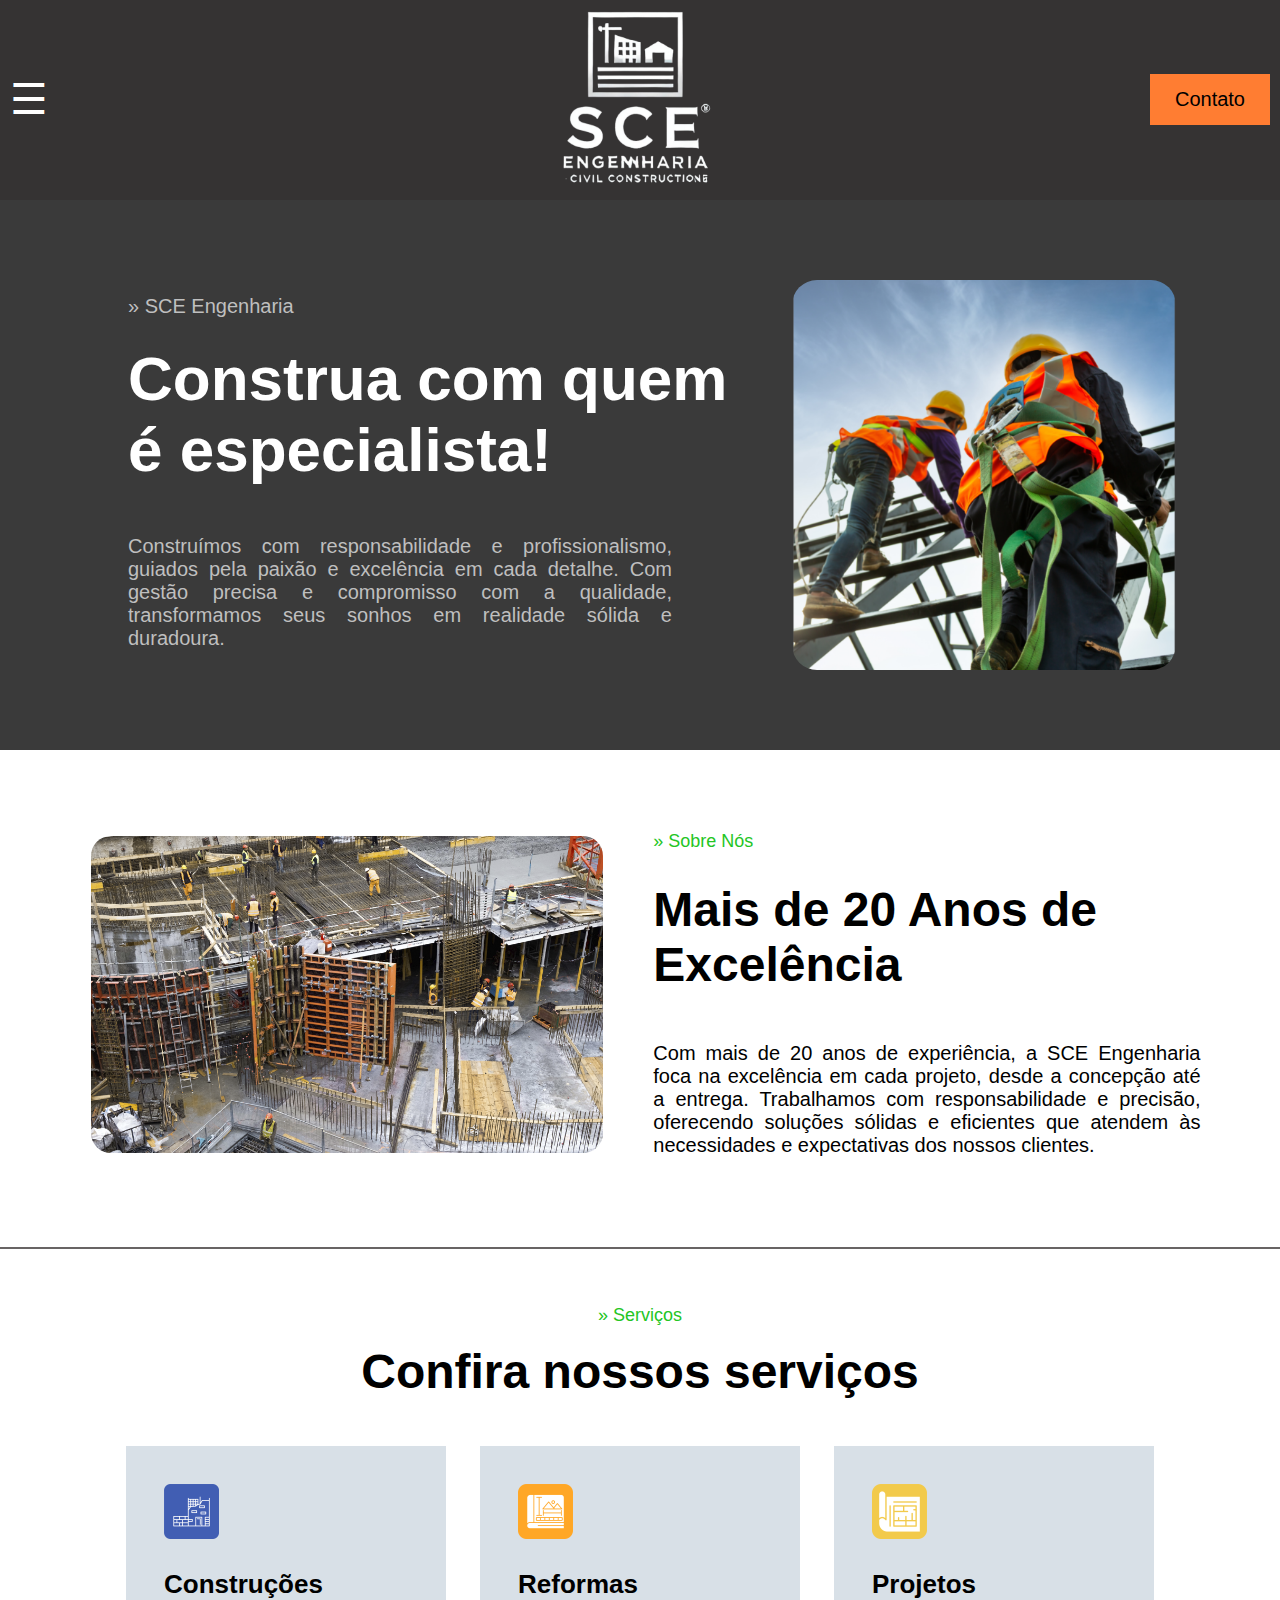
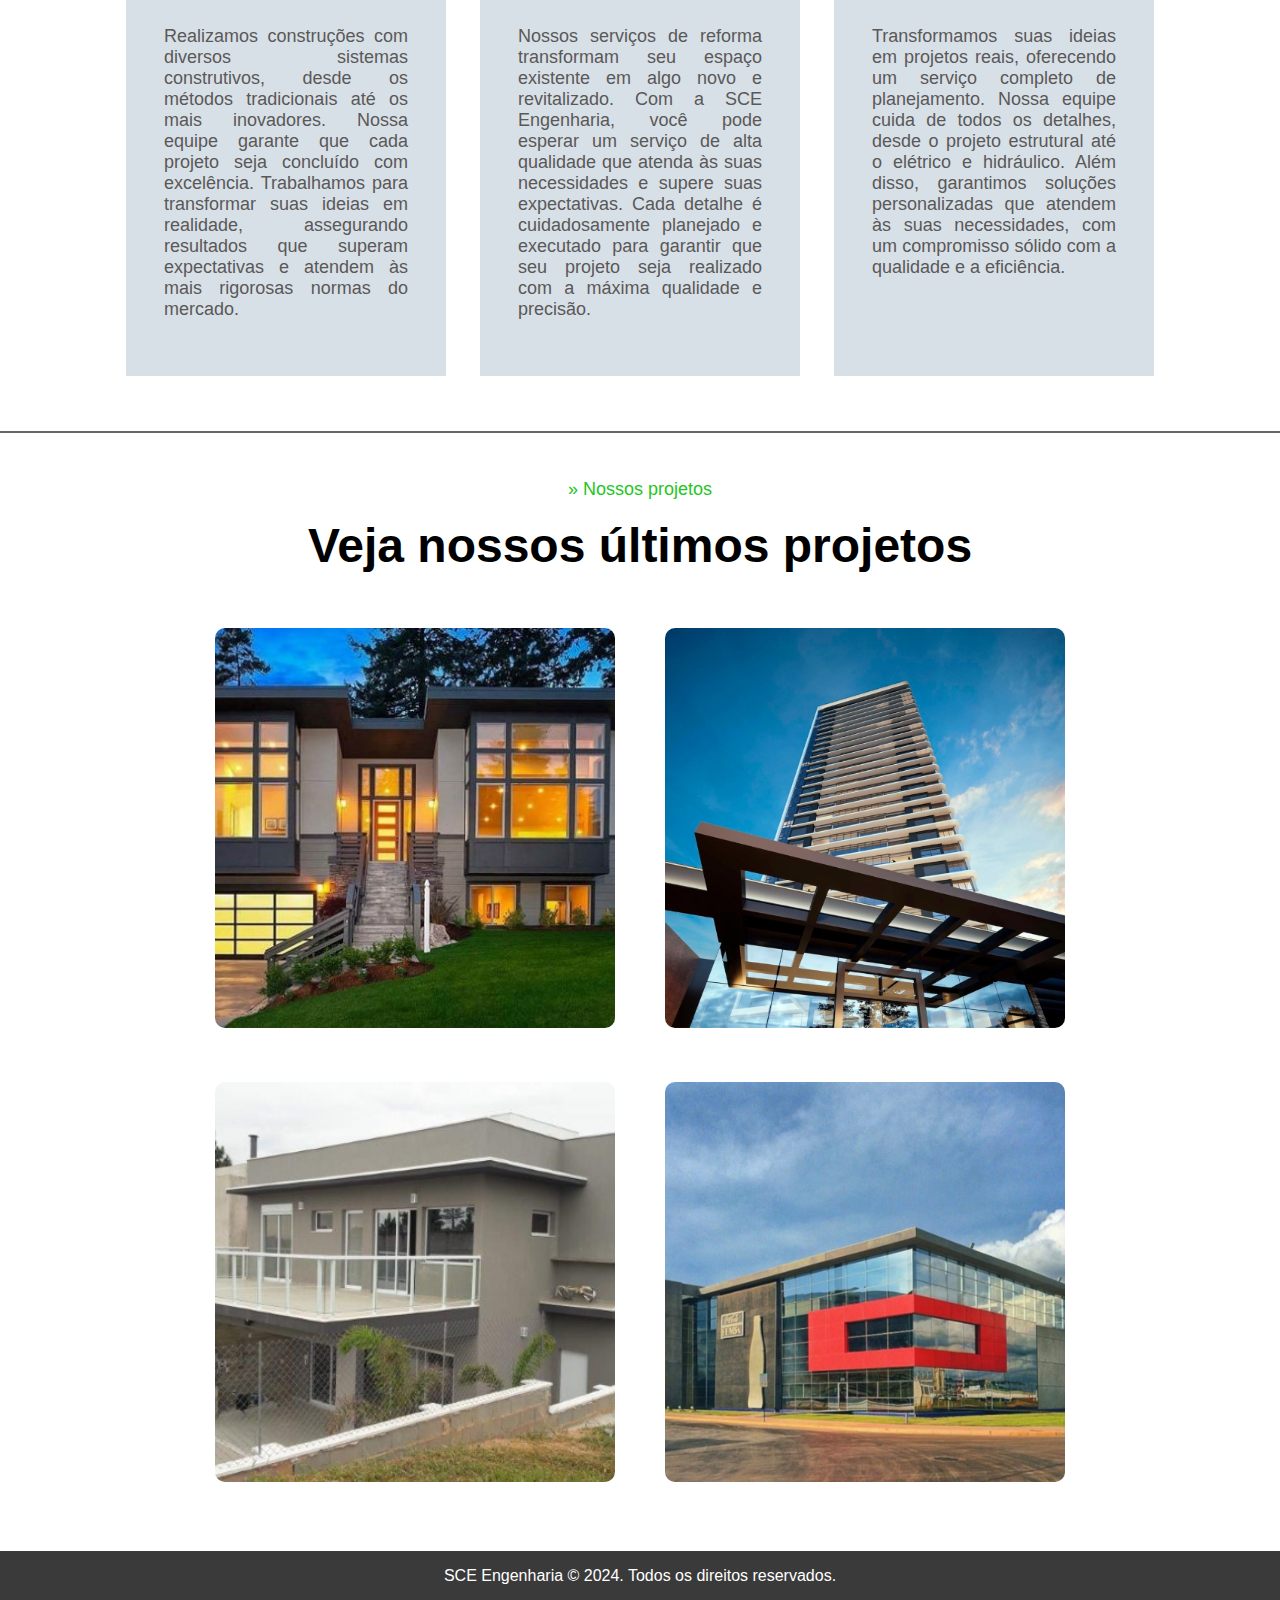
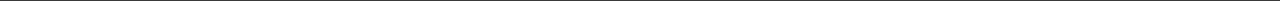
<file: index.html>
<!DOCTYPE html>
<html lang="pt-br">

<head>
    <meta charset="UTF-8">
    <meta name="viewport" content="width=device-width, initial-scale=1.0">
    <link rel="stylesheet" href="./estilos/layout.css">
    <link rel="stylesheet" href="./estilos/home.css">
    <link rel="icon" href="./imagens/logoFavicon.ico">
    <script src="./script/menuLayout.js"></script>
    <title>SCE Engenharia</title>
</head>

<body>
    <header>
        <section class="menuContainer">
            <button type="button" class="btnNav" onclick="exibirMenu()">&#9776</button>
            <nav>
                <ul id="menu">
                    <li><a href="index.html">Home</a></li>
                    <li><a href="./paginas/projetos.html">Projetos</a></li>
                    <li><a href="./paginas/sobre.html">Sobre</a></li>
                    <li><a href="./paginas/contato.html">Contato</a></li>
                </ul>
            </nav>
        </section>
        <a href="index.html"><img src="./imagens/logoSCE.png" class="logo"></a>
        <a href="./paginas/contato.html" class="btnContato">Contato</a>
    </header>
    <main>
        <section class="sceEngenharia">
            <article class="textContainerSceEngenharia">
                <p>» SCE Engenharia</p>
                <h1>Construa com quem é especialista!</h1>
                <p>Construímos com responsabilidade e profissionalismo, guiados pela paixão e excelência em cada
                    detalhe.
                    Com gestão precisa e compromisso com a qualidade, transformamos seus sonhos em realidade sólida e
                    duradoura.</p>
            </article>
            <img src="./imagens/home/imgHome.png">
        </section>
        <section class="sobre">
            <img src="./imagens/home/imgHomeSobre.png">
            <article class="textContainerSobre">
                <p class="assuntoSobre">» Sobre Nós</p>
                <h1>Mais de 20 Anos de Excelência</h1>
                <p>Com mais de 20 anos de experiência, a SCE Engenharia foca na excelência em cada projeto, desde a
                    concepção até a entrega. Trabalhamos com responsabilidade e precisão, oferecendo soluções sólidas e
                    eficientes que atendem às necessidades e expectativas dos nossos clientes.</p>
            </article>
        </section>
        <hr>
        <section class="servicos">
            <p class="assunto">» Serviços</p>
            <h1 class="tituloHome">Confira nossos serviços</h1>
            <section class="posterContainer">
                <article class="posterServicos">
                    <img src="./imagens/home/iconConstruções.png">
                    <h3>Construções</h3>
                    <p>Realizamos construções com diversos sistemas construtivos, desde os métodos tradicionais até os
                        mais
                        inovadores. Nossa equipe garante que cada projeto seja concluído com excelência. Trabalhamos
                        para
                        transformar suas ideias em realidade, assegurando resultados que superam expectativas e atendem
                        às
                        mais rigorosas normas do mercado.</p>
                </article>
                <article class="posterServicos">
                    <img src="./imagens/home/iconReformas.png">
                    <h3>Reformas</h3>
                    <p>Nossos serviços de reforma transformam seu espaço existente em algo novo e revitalizado. Com a
                        SCE
                        Engenharia, você pode esperar um serviço de alta qualidade que atenda às suas necessidades e
                        supere
                        suas expectativas. Cada detalhe é cuidadosamente planejado e executado para garantir que seu
                        projeto
                        seja realizado com a máxima qualidade e precisão.</p>
                </article>
                <article class="posterServicos">
                    <img src="./imagens/home/iconProjetos.png">
                    <h3>Projetos</h3>
                    <p>Transformamos suas ideias em projetos reais, oferecendo um serviço completo de planejamento.
                        Nossa
                        equipe cuida de todos os detalhes, desde o projeto estrutural até o elétrico e hidráulico. Além
                        disso, garantimos soluções personalizadas que atendem às suas necessidades, com um compromisso
                        sólido com a qualidade e a eficiência.</p>
                </article>
            </section>
        </section>
        <hr>
        <section class="projetos">
            <p class="assunto">» Nossos projetos</p>
            <h1 class="tituloHome">Veja nossos últimos projetos</h1>
            <section class="projetosContainer">
                <figure class="imgContainer">
                    <img src="./imagens/home/imgHomeProjetos0.jpg" class="imgProjetos">
                    <figcaption>Projeto, Campinas</figcaption>
                </figure>
                <figure class="imgContainer">
                    <img src="./imagens/home/imgHomeProjetos1.jpg" class="imgProjetos">
                    <figcaption>Projeto, São Paulo</figcaption>
                </figure>
                <figure class="imgContainer">
                    <img src="./imagens/home/imgHomeProjetos2.jpg" class="imgProjetos">
                    <figcaption>Projeto, Sorocaba</figcaption>
                </figure>
                <figure class="imgContainer">
                    <img src="./imagens/home/imgHomeProjetos3.jpg" class="imgProjetos">
                    <figcaption>Projeto, Coca-Cola FEMSA</figcaption>
                </figure>
            </section>
        </section>
    </main>
    <footer>
        <p>SCE Engenharia &copy; 2024. Todos os direitos reservados.</p>
    </footer>
</body>

</html>
</file>
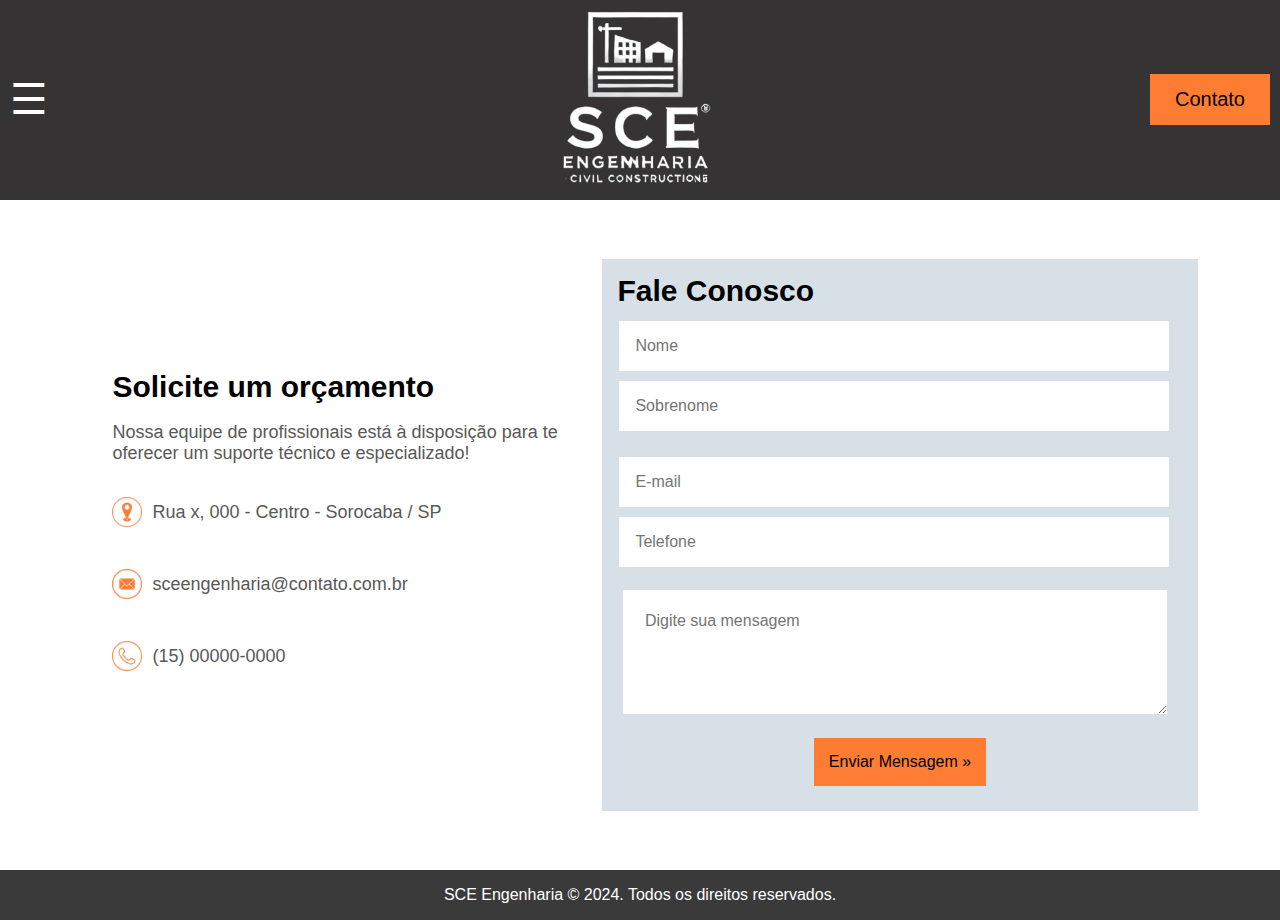
<file: paginas/contato.html>
<!DOCTYPE html>
<html lang="pt-br">

<head>
    <meta charset="UTF-8">
    <meta name="viewport" content="width=device-width, initial-scale=1.0">
    <link rel="stylesheet" href="../estilos/contato.css">
    <link rel="stylesheet" href="../estilos/layout.css">
    <link rel="icon" href="../imagens/logoFavicon.ico">
    <script src="../script/menuLayout.js"></script>
    <script src="../script/formContato.js"></script>
    <title>SCE Engenharia</title>
</head>

<body>
    <header>
        <section class="menuContainer">
            <button type="button" class="btnNav" onclick="exibirMenu()">&#9776</button>
            <nav>
                <ul id="menu">
                    <li><a href="../index.html">Home</a></li>
                    <li><a href="projetos.html">Projetos</a></li>
                    <li><a href="sobre.html">Sobre</a></li>
                    <li><a href="contato.html">Contato</a></li>
                </ul>
            </nav>
        </section>
        <a href="../index.html"><img src="../imagens/logoSCE.png" class="logo"></a>
        <a href="contato.html" class="btnContato">Contato</a>
    </header>
    <main>
        <section class="container">
            <article class="contactArticle">
                <h1>Solicite um orçamento</h1>
                <p>Nossa equipe de profissionais está à disposição para te oferecer um suporte técnico e especializado!</p>
                <section class="info">
                    <section class="articleItem">
                        <img src="../imagens/contato/iconLocal.png" class="icon">
                        <p>Rua x, 000 - Centro - Sorocaba / SP</p>
                    </section>
                    <section class="articleItem">
                        <img src="../imagens/contato/iconEmail.png" class="icon">
                        <p>sceengenharia@contato.com.br</p>
                    </section>
                    <section class="articleItem">
                        <img src="../imagens/contato/iconTel.png" class="icon">
                        <p>(15) 00000-0000</p>
                    </section>
                </section>
            </article>
            <section class="formContainer">
                <form action="#">
                    <h1>Fale Conosco</h3>
                    <fieldset class="divForm">
                        <input type="text" name="nome" placeholder="Nome" required>
                        <input type="text" name="sobrenome" placeholder="Sobrenome" required>
                    </fieldset>
                    <fieldset class="divForm">
                        <input type="text" name="email" placeholder="E-mail" required>
                        <input type="tel" name="tel" placeholder="Telefone" required>
                    </fieldset>
                    <!-- <fieldset class="divFormText"> -->
                        <textarea rows="4" name="msg" placeholder="Digite sua mensagem" required></textarea>
                    <!-- </fieldset> -->
                    <button type="button" class="btnForm" onclick="enviarForm(this.form)">Enviar Mensagem »</button>
                    <fieldset id="exibirForm">
                        <legend>Informações</legend>
                        <textarea id="exibirInfo" readonly></textarea>
                    </fieldset>
                </form>
            </section>
        </section>
            </main>
    <footer>
        <p>SCE Engenharia &copy; 2024. Todos os direitos reservados.</p>
    </footer>
</body>

</html>
</file>
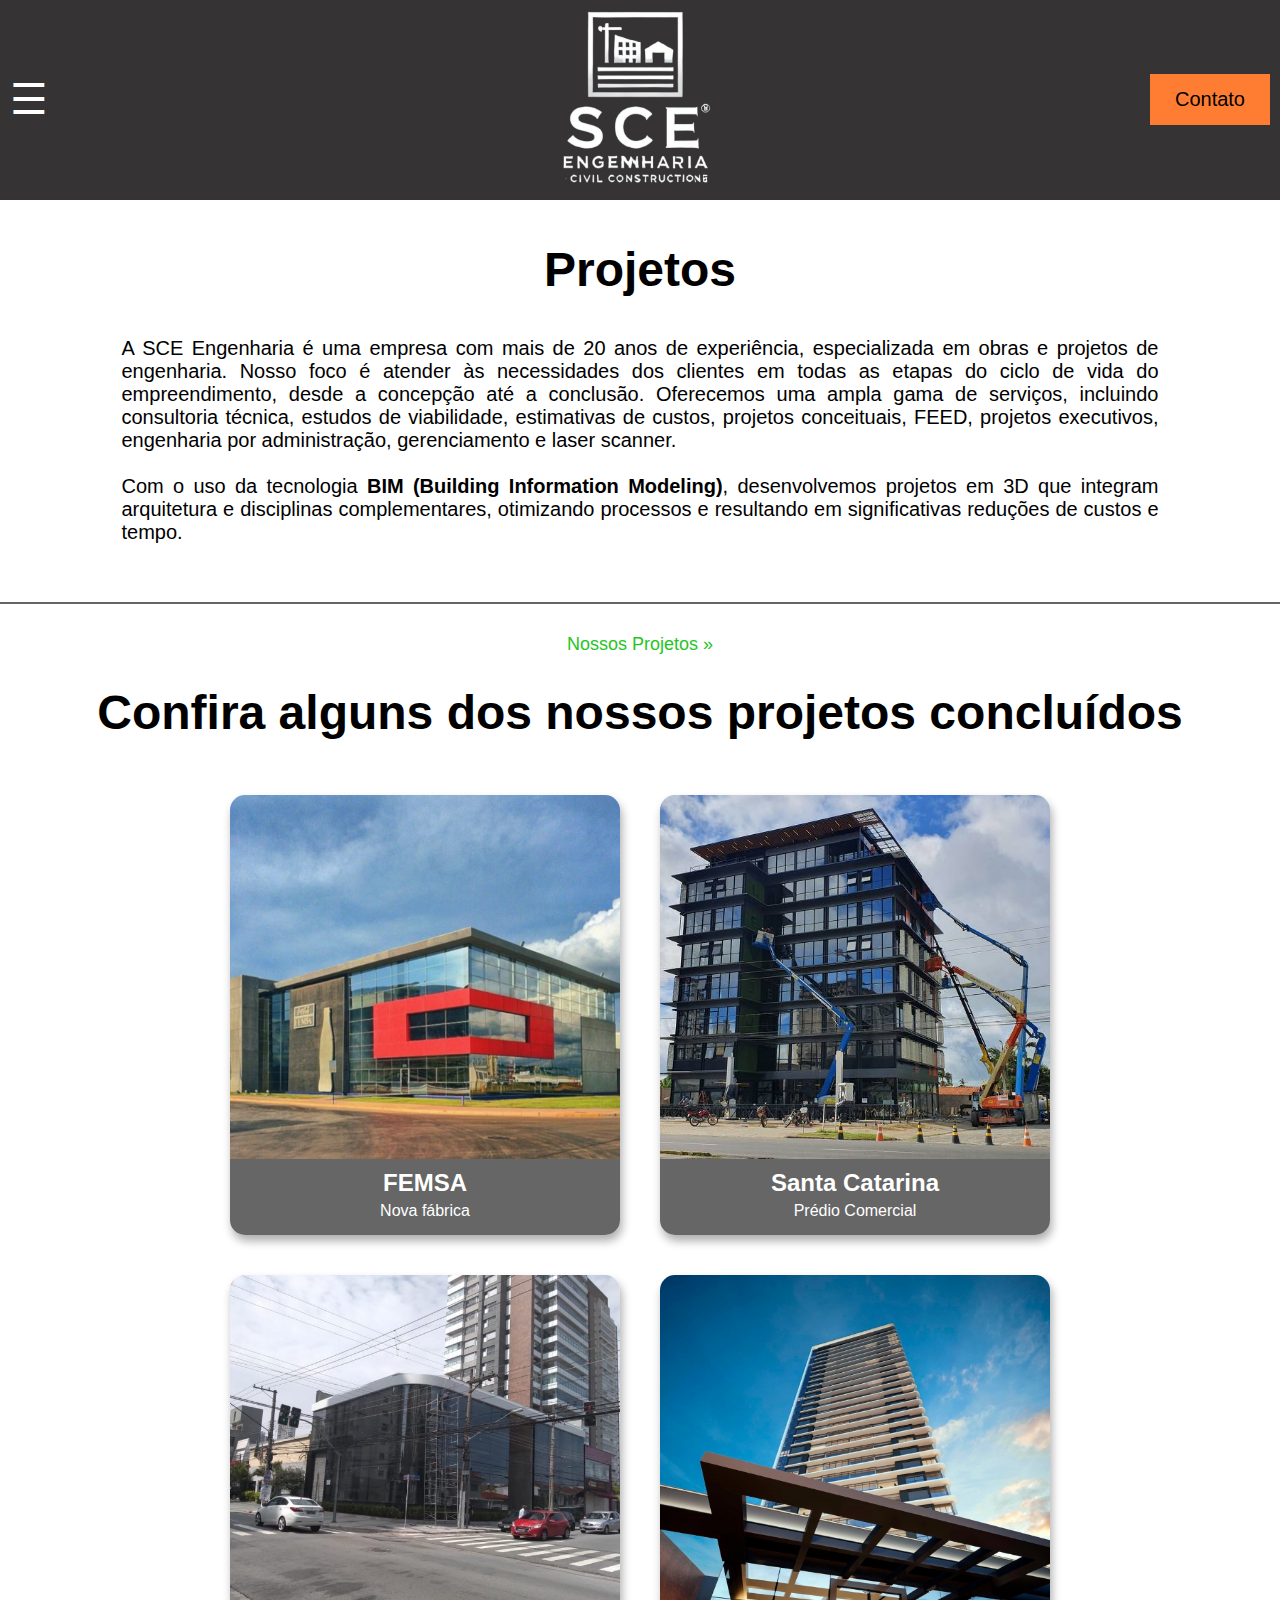
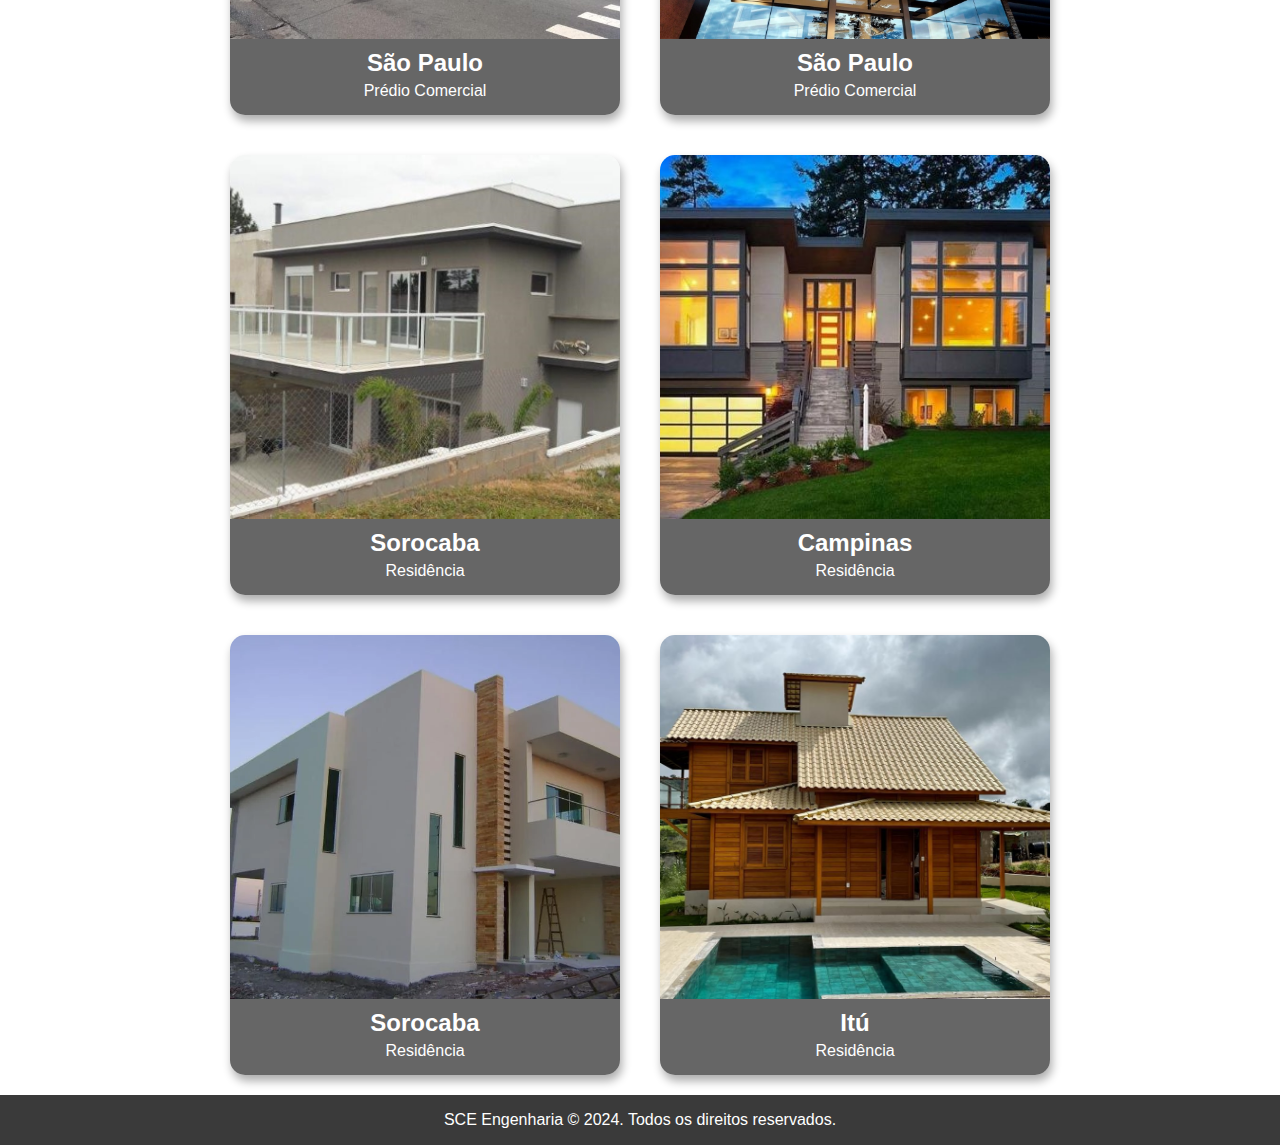
<file: paginas/projetos.html>
<!DOCTYPE html>
<html lang="pt-br">

<head>
    <meta charset="UTF-8">
    <meta name="viewport" content="width=device-width, initial-scale=1.0">
    <link rel="stylesheet" href="../estilos/projetos.css">
    <link rel="stylesheet" href="../estilos/layout.css">
    <link rel="icon" href="../imagens/logoFavicon.ico">
    <script src="../script/menuLayout.js"></script>
    <title>SCE Engenharia</title>
</head>

<body>
    <header>
        <section class="menuContainer">
            <button type="button" class="btnNav" onclick="exibirMenu()">&#9776</button>
            <nav>
                <ul id="menu">
                    <li><a href="../index.html">Home</a></li>
                    <li><a href="projetos.html">Projetos</a></li>
                    <li><a href="sobre.html">Sobre</a></li>
                    <li><a href="contato.html">Contato</a></li>
                </ul>
            </nav>
        </section>
        <a href="../index.html"><img src="../imagens/logoSCE.png" class="logo"></a>
        <a href="contato.html" class="btnContato">Contato</a>
    </header>
    <main>
        <h1 class="titleProjetos">Projetos</h1>
        <article class="introducaoProjetos">
            <p>A SCE Engenharia é uma empresa com mais de 20 anos de experiência, especializada em obras e
                projetos de engenharia. Nosso foco é atender às necessidades dos clientes em todas as etapas do
                ciclo de vida do empreendimento, desde a concepção até a conclusão. Oferecemos uma ampla gama de
                serviços, incluindo consultoria técnica, estudos de viabilidade, estimativas de custos, projetos
                conceituais, FEED, projetos executivos, engenharia por administração, gerenciamento e laser
                scanner.
                <br><br>
                Com o uso da tecnologia <strong>BIM (Building Information Modeling)</strong>, desenvolvemos projetos em
                3D que
                integram arquitetura e disciplinas complementares, otimizando processos e resultando em
                significativas reduções de custos e tempo.
            </p>
        </article>
        <hr>
        <section class="headingProjetosContainer">
            <article>
                <p class="assunto">Nossos Projetos »</p>
                <h1>Confira alguns dos nossos projetos concluídos</h1>
            </article>
        </section>
        <section class="projetosContainer">
            <figure class="card">
                <img src="../imagens/projetos/imgProjetos1.jpg">
                <section class="cardContent">
                    <h2>FEMSA</h2>
                    <p>Nova fábrica</p>
                </section>
            </figure>
            <figure class="card">
                <img src="../imagens/projetos/imgProjetos2.jpg">
                <section class="cardContent">
                    <h2>Santa Catarina</h2>
                    <p>Prédio Comercial</p>
                </section>
            </figure>
            <figure class="card">
                <img src="../imagens/projetos/imgProjetos3.jpg">
                <section class="cardContent">
                    <h2>São Paulo</h2>
                    <p>Prédio Comercial</p>
                </section>
            </figure>
            <figure class="card">
                <img src="../imagens/projetos/imgProjetos4.jpg">
                <section class="cardContent">
                    <h2>São Paulo</h2>
                    <p>Prédio Comercial</p>
                </section>
            </figure>
            <figure class="card">
                <img src="../imagens/projetos/imgProjetos5.jpg">
                <section class="cardContent">
                    <h2>Sorocaba</h2>
                    <p>Residência</p>
                </section>
            </figure>
            <figure class="card">
                <img src="../imagens/projetos/imgProjetos6.jpg">
                <section class="cardContent">
                    <h2>Campinas</h2>
                    <p>Residência</p>
                </section>
            </figure>
            <figure class="card">
                <img src="../imagens/projetos/imgProjetos7.webp">
                <section class="cardContent">
                    <h2>Sorocaba</h2>
                    <p>Residência</p>
                </section>
            </figure>
            <figure class="card">
                <img src="../imagens/projetos/imgProjetos8.jpg">
                <section class="cardContent">
                    <h2>Itú</h2>
                    <p>Residência</p>
                </section>
            </figure>
        </section>
    </main>
    <footer>
        <p>SCE Engenharia &copy; 2024. Todos os direitos reservados.</p>
    </footer>
</body>

</html>
</file>
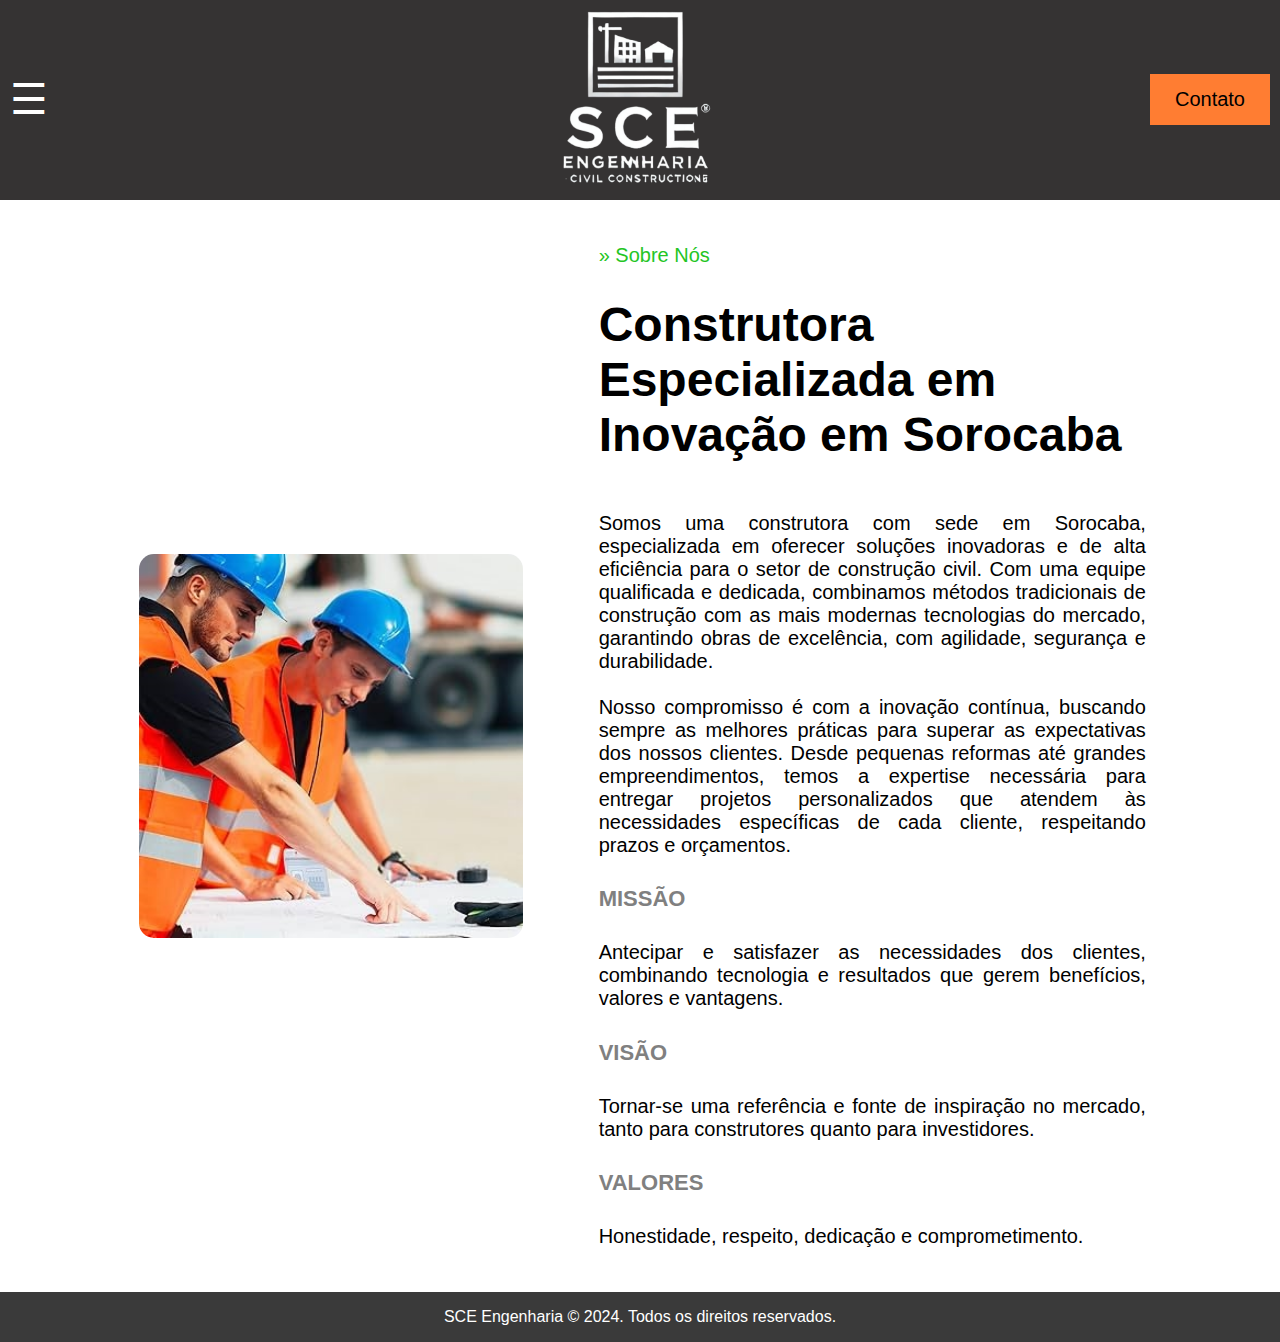
<file: paginas/sobre.html>
<!DOCTYPE html>
<html lang="pt-br">

<head>
    <meta charset="UTF-8">
    <meta name="viewport" content="width=device-width, initial-scale=1.0">
    <link rel="stylesheet" href="../estilos/sobre.css">
    <link rel="stylesheet" href="../estilos/layout.css">
    <link rel="icon" href="../imagens/logoFavicon.ico">
    <script src="../script/menuLayout.js"></script>
    <title>SCE Engenharia</title>
</head>

<body>
    <header>
        <section class="menuContainer">
            <button type="button" class="btnNav" onclick="exibirMenu()">&#9776</button>
            <nav>
                <ul id="menu">
                    <li><a href="../index.html">Home</a></li>
                    <li><a href="projetos.html">Projetos</a></li>
                    <li><a href="sobre.html">Sobre</a></li>
                    <li><a href="contato.html">Contato</a></li>
                </ul>
            </nav>
        </section>
        <a href="../index.html"><img src="../imagens/logoSCE.png" class="logo"></a>
        <a href="contato.html" class="btnContato">Contato</a>
    </header>
    <main>
        <section class="sobre">
            <img src="../imagens/sobre/imgSobre.jpg">
            <article class="textContainerSobre">
                <section>
                    <p class="assuntoSobre">» Sobre Nós</p>
                    <h1>Construtora Especializada em Inovação em Sorocaba</h1>
                    <p>Somos uma construtora com sede em Sorocaba, especializada em oferecer soluções inovadoras e de alta
                        eficiência para o setor de construção civil. Com uma equipe qualificada e dedicada, combinamos
                        métodos tradicionais de construção com as mais modernas tecnologias do mercado, garantindo obras de
                        excelência, com agilidade, segurança e durabilidade.
                        <br><br>
                        Nosso compromisso é com a inovação contínua, buscando sempre as melhores práticas para superar as
                        expectativas dos nossos clientes. Desde pequenas reformas até grandes empreendimentos, temos a
                        expertise necessária para entregar projetos personalizados que atendem às necessidades específicas
                        de cada cliente, respeitando prazos e orçamentos.</p>
                    <h4 class="subtitles">MISSÃO</h4>
                    <p class="subtitlesContent">Antecipar e satisfazer as necessidades dos clientes, combinando tecnologia e resultados que gerem
                        benefícios, valores e vantagens.</p>
                    <h4 class="subtitles">VISÃO</h4>
                    <p class="subtitlesContent">Tornar-se uma referência e fonte de inspiração no mercado, tanto para construtores quanto para
                        investidores.</p>
                    <h4 class="subtitles">VALORES</h4>
                    <p class="subtitlesContent">Honestidade, respeito, dedicação e comprometimento.</p>
                </section>
            </article>
        </section>
    </main>
    <footer>
        <p>SCE Engenharia &copy; 2024. Todos os direitos reservados.</p>
    </footer>
</body>

</html>
</file>
<file: estilos/layout.css>
body {
    font-family: Arial, sans-serif;
    display: grid;
    grid-template-areas: "header" "main" "footer";
    grid-template-columns: 100%;
    grid-template-rows: auto 1fr auto;
    height: 100vh;
    margin: 0;
    background-color: #fff;
}

header {
    grid-area: header;
    background-color: #353333;
    color: white;
    display: flex;
    justify-content: space-between;
    align-items: center;
    padding: 10px;
}

main {
    grid-area: main;
    background-color: #fff;
}

footer {
    grid-area: footer;
    background-color: #3a3a3a;
    color: white;
    display: flex;
    justify-content: center;
}

.logo {
    width: 150px;
}

.btnNav {
    background: transparent;
    font-size: 42px;
    color: #fff;
    border: none;
    padding: 0;
    padding-right: 75px;
}

.btnNav:hover {
    cursor: pointer;
}

.btnContato {
    background-color: #ff7d32;
    padding: 25px;
    padding-top: 14px;
    padding-bottom: 14px;
    color: #000;
    font-size: 20px;
    text-decoration: none;
}

ul {
    display: none;
    list-style: none;
    position: absolute;
    left: 3.5em;
    top: 8%;
    padding: 10px;
    margin: 0;
    background-color: #444;
    border-radius: 10px;
}

ul li a:hover {
    font-weight: bold;
    color: #fff;
}

ul li a {
    text-decoration: none;
    color: #fff;
}

li {
    padding: 8px;
}

@media (max-width: 767px) {
    header {
        justify-content: space-around;
    }

    .btnNav {
        font-size: 36px;
        padding-right: 0;
    }

    ul {
        left: 5.5em;
        top: 7%;
    }

    .btnContato {
        display: none;
    }

    .logo {
        width: 120px;
    }

    footer p {
        font-size: 16px;
        text-align: center;
    }
}

@media (width: 375px) {
    ul {
        left: 6.5em;
        top: 7%;
    }
}

@media (width: 425px) {
    ul {
        left: 7em;
        top: 7%;
    }
}
</file>
<file: estilos/home.css>
.tituloHome {
    font-size: 48px;
    text-align: center;
    margin: 10px;
    margin-bottom: 30px;
}

hr {
    border: 1px solid #686464;
}

.sceEngenharia {
    background-color: #3a3a3a;
    display: flex;
    align-items: center;
    justify-content: center;
    padding-top: 4%;
    padding-bottom: 4%;
}

.textContainerSceEngenharia {
    padding: 24px;
    max-width: 50%;
}

.textContainerSceEngenharia h1 {
    font-size: 62px;
    color: #fff;
    margin-bottom: 50px;
    margin-top: 20px;
}

.textContainerSceEngenharia p {
    font-size: 20px;
    color: #bfbfbf;
    margin-bottom: 25px;
    max-width: 85%;
    text-align: justify;
}

.sceEngenharia img {
    width: 30%;
    border-radius: 25px;
}

.sobre {
    display: flex;
    align-items: center;
    justify-content: space-evenly;
    padding-top: 3%;
    padding-bottom: 3%;
}

.textContainerSobre {
    padding: 24px;
    max-width: 45%;
}

.textContainerSobre h1 {
    font-size: 48px;
    margin-bottom: 50px;
    margin-top: 30px;
}

.textContainerSobre h1+p {
    font-size: 20px;
    max-width: 95%;
    text-align: justify;
}

.assuntoSobre {
    font-size: 18px;
    color: #24c524;
}

.assunto {
    font-size: 18px;
    color: #24c524;
    text-align: center;
}

.sobre img {
    width: 40%;
    border-radius: 20px;
    margin-left: 4em;
}

.posterContainer {
    display: flex;
    justify-content: center;
}

.servicos {
    padding: 30px;
}

.posterServicos {
    display: inline-block;
    width: 20%;
    padding: 38px;
    margin: 17px;
    background-color: #d8e0e7;
}

.posterServicos h3 {
    font-size: 26px;
}

.posterServicos p {
    font-size: 18px;
    text-align: justify;
    color: #5a5858;
}

.posterServicos:hover {
    border-top: 5px solid #FF7D32;
    background-color: #fff;
    box-shadow: 5px 5px 8px #adadad;
}

.projetos {
    padding: 20px;
}

.imgProjetos {
    width: 400px;
    height: 400px;
    object-fit: cover;
    border-radius: 10px;
}

.projetosContainer {
    display: flex;
    justify-content: center;
    flex-wrap: wrap;
    padding: 20px;
    padding-top: 0px;
}

.imgContainer {
    margin: 25px;
}

.imgContainer figcaption {
    display: none;
    text-align: center;
    padding: 8px;
    font-size: 16px;
}

.imgContainer:hover {
    box-shadow: 0px 0px 15px 3px #8d8d8d;
    border-radius: 10px;
}

.imgContainer:hover .imgProjetos {
    border-radius: 10px 10px 0 0;
}

.imgContainer:hover figcaption {
    display: block;
    font-weight: bold;
}

@media (max-width: 767px) {
    .sceEngenharia,
    .sobre {
        flex-direction: column;
        padding-top: 20px;
        padding-bottom: 20px;
    }

    .sceEngenharia img,
    .sobre img {
        width: 80%;
        margin-left: 0;
        margin-bottom: 20px;
    }

    .textContainerSceEngenharia,
    .textContainerSobre {
        max-width: 90%;
    }

    .textContainerSceEngenharia h1,
    .textContainerSobre h1 {
        font-size: 30px;
    }

    .textContainerSceEngenharia p,
    .textContainerSobre h1+p {
        font-size: 16px;
        max-width: 100%;
    }

    .assuntoSobre, .assunto {
        font-size: 16px;
    }

    .tituloHome {
        font-size: 30px;
    }

    .posterContainer {
        flex-direction: column;
        align-items: center;
    }

    .posterServicos {
        width: 85%;
        margin: 10px 0;
    }

    .posterServicos h3 {
        font-size: 21px;
    }
    
    .posterServicos p {
        font-size: 16px;
    }

    .imgProjetos {
        width: 100%;
        height: 100%;
    }

    .projetosContainer {
        flex-direction: column;
        align-items: center;
    }

    .imgContainer {
        width: 90%;
        margin: 15px 0;
    }
}

@media screen and (max-width: 1024px) {
    .posterContainer {
        flex-direction: column;
        align-items: center;
    }

    .posterServicos {
        width: 85%;
        margin: 10px 0;
    }
}
</file>
<file: estilos/contato.css>
form {
    background-color: #d8e0e7;
    padding: 15px;
    margin: 40px;
    text-align: center;
}

.divForm {
    border: none;
    padding: 8px;
    text-align: center;
}

.divFormText {
    border: none;
}

input {
    font-size: 16px;
    padding: 16px;
    border: none;
    width: 45%;
    background-color: #fff;
}

textarea {
    font-family: Arial, Helvetica, sans-serif;
    font-size: 16px;
    background-color: #fff;
    border: none;
    padding: 22px;
    width: 90.5%;
    height: 80px;
    margin: 10px;
}

form h1 {
    font-size: 35px;
    margin: 13px;
    text-align: start;
}

.btnForm {
    background-color: #FF7D32;
    font-size: 16px;
    padding: 15px;
    border: none;
    margin: 10px;
}

.btnForm:hover {
    background-color: #e56b21;
    cursor: pointer;
    font-weight: bold;
}

#exibirForm {
    display: none;
    font-weight: bold;
    font-size: 20px;
    padding: 8px;
    margin: 10px;
}

.container {
    display: flex;
    justify-content: center;
    align-items: center;
    height: 70vh;
    padding: 20px;
}

.contactArticle, .formContainer {
    width: 48%;
}

.contactArticle {
    background-color: #fff;
    max-width: 460px;
    padding: 30px;
}

.contactArticle h1 {
    font-size: 35px;
}

.contactArticle p {
    font-size: 21px;
    color: #5a5858;
}

.formContainer {
    background-color: #fff;
}

.info {
    margin-top: 20px;
}

.articleItem {
    display: flex;
    align-items: center;
    margin-bottom: 15px;
}

.icon {
    width: 32px;
    margin-right: 10px;
}

.articleItem p {
    font-size: 22px;
    color: #5a5858;
}

@media (max-width: 767px) {
    form {
        padding: 8px;
        margin: 0;
    }
    
    input {
        font-size: 14px;
        width: 90%;
        padding: 15px;
        margin-bottom: 10px;
    }
    
    textarea {
        font-size: 14px;
        width: 79%;
    }
    
    form h1 {
        font-size: 32px;
        margin: 8px;
        text-align: start;
    }

    .container {
        flex-direction: column;
        padding: 10px;
        height: auto;
    }

    .contactArticle {
        width: 80%;
        margin-bottom: 20px;
    }

    .formContainer {
        width: 100%;
    }

    .contactArticle h1 {
        font-size: 30px;
    }

    .contactArticle p, .articleItem p {
        font-size: 16px;
    }

    .icon {
        width: 28px;
    }

    .articleItem p {
        margin-left: 0;
    }

    .formContainer {
        margin: 0;
        padding: 10px;
    }

    .btnForm {
        width: 94%;
        font-size: 14px;
    }

    #exibirForm {
        font-size: 18px;
    }

    #exibirInfo {
        width: 85%;
        padding: 10px;
    }
}

@media (min-width: 768px) and (max-width: 1023px) {
    form {
        padding: 8px;
        margin: 0;
    }
    
    input {
        font-size: 14px;
        padding: 15px;
        margin: 0;
        width: 45%;
    }

    form h1 {
        font-size: 30px;
    }

    .container {
        flex-direction: column;
        padding: 20px;
        height: auto;
    }

    .contactArticle {
        width: 80%;
        margin-bottom: 20px;
    }

    .formContainer {
        width: 100%;
    }

    .contactArticle h1 {
        font-size: 30px;
    }

    .contactArticle p, .articleItem p {
        font-size: 16px;
    }

    .icon {
        width: 28px;
    }

    .articleItem p {
        margin-left: 0;
    }

    .formContainer {
        margin: 0;
        padding: 10px;
    }

    .btnForm {
        font-size: 14px;
        margin: 0 auto;
        display: block;
    }

    #exibirForm {
        font-size: 18px;
    }
}

@media (min-width: 1024px) and (max-width: 1750px) {
    form h1, .contactArticle h1 {
        font-size: 30px;
        margin: 0;
    }

    form {
        margin: 0;
    }

    .contactArticle p {
        font-size: 18px;
    }

    .icon {
        width: 30px;
    }

    input {
        margin: 5px;
        margin-left: -8px;
        width: 95%;
    }

    textarea {
        margin-left: 0;
        width: 88.5%;
    }
}
</file>
<file: estilos/projetos.css>
hr {
    border: 1px solid #686464;
}

.introducaoProjetos {
    display: flex;
    justify-content: center;
    padding: 30px;
    padding-top: 0;
}

.introducaoProjetos p {
    font-size: 20px;
    max-width: 85%;
    text-align: justify;
}

.titleProjetos {
    color: #000;
    font-size: 48px;
    text-align: center;
    padding: 10px;
    margin-bottom: 10px;
}

.headingProjetosContainer h1 {
    color: #000;
    font-size: 48px;
    margin: 20px;
    margin-bottom: 35px;
    text-align: center;
}

.assunto {
    font-size: 18px;
    color: #24c524;
    text-align: center;
    margin: 30px;
}

.projetosContainer {
    display: flex;
    flex-wrap: wrap;
    justify-content: center;
}

.card {
    display: flex;
    flex-direction: column;
    align-items: center;
    justify-content: center;
    width: 390px;
    height: 440px;
    border-radius: 15px;
    overflow: hidden;
    box-shadow: 2px 6px 10px #adadad;
    margin: 20px;
}

.card:hover {

    width: 405px;
    height: 455px;
}

.card img {
    width: 100%;
    height: 90%;
    object-fit: cover;
}

.cardContent {
    display: flex;
    align-items: center;
    flex-direction: column;
    padding: 10px;
    background-color: rgba(0, 0, 0, 0.6);
    color: white;
    width: 100%;
    margin: 0;
}

.cardContent h2 {
    margin: 0;
    font-size: 24px;
}

.cardContent p {
    margin: 5px 0;
    font-size: 16px;
}

@media (max-width: 767px) {
    .introducaoProjetos p {
        font-size: 16px;
        max-width: 100%;
    }

    .titleProjetos,
    .headingProjetosContainer h1 {
        font-size: 30px;
        padding: 0;
    }

    .assunto {
        font-size: 16px;
    }
}
</file>
<file: estilos/sobre.css>
.sobre {
    display: flex;
    align-items: center;
    justify-content: space-evenly;
}

.textContainerSobre {
    padding: 24px;
    max-width: 45%;
    margin-right: 30px;
}

.textContainerSobre h1 {
    font-size: 48px;
    margin-bottom: 50px;
    margin-top: 30px;
}

.textContainerSobre p {
    font-size: 20px;
    max-width: 95%;
    text-align: justify;
}

.assuntoSobre {
    font-size: 18px;
    color: rgb(36, 197, 36);
}

.sobre img {
    width: 30%;
    border-radius: 15px;
    margin-left: 5.5em;
}

.subtitles {
    font-size: 22px;
    color: gray;
}

@media (max-width: 767px) {
    .sobre {
        flex-direction: column;
        padding-top: 20px;
        padding-bottom: 20px;
    }

    .textContainerSobre {
        max-width: 100%;
        margin: 0;
    }

    .textContainerSobre h1 {
        font-size: 24px;
        margin-bottom: 20px;
        margin-top: 10px;
        margin: 0;
    }

    .textContainerSobre p {
        font-size: 14px;
        margin-bottom: 15px;
    }

    .sobre img {
        width: 40%;
        margin-left: 0;
    }

    .subtitles {
        font-size: 16px;
    }

    .subtitlesContent {
        font-size: 14px;
    }
}

@media (min-width: 768px) and (max-width: 1024px) {
    .sobre {
        flex-direction: column;
        padding-top: 20px;
        padding-bottom: 20px;
    }

    .textContainerSobre {
        max-width: 90%;
        margin: 0;
    }

    .sobre img {
        width: 40%;
        margin-left: 0;
    }
}
</file>
